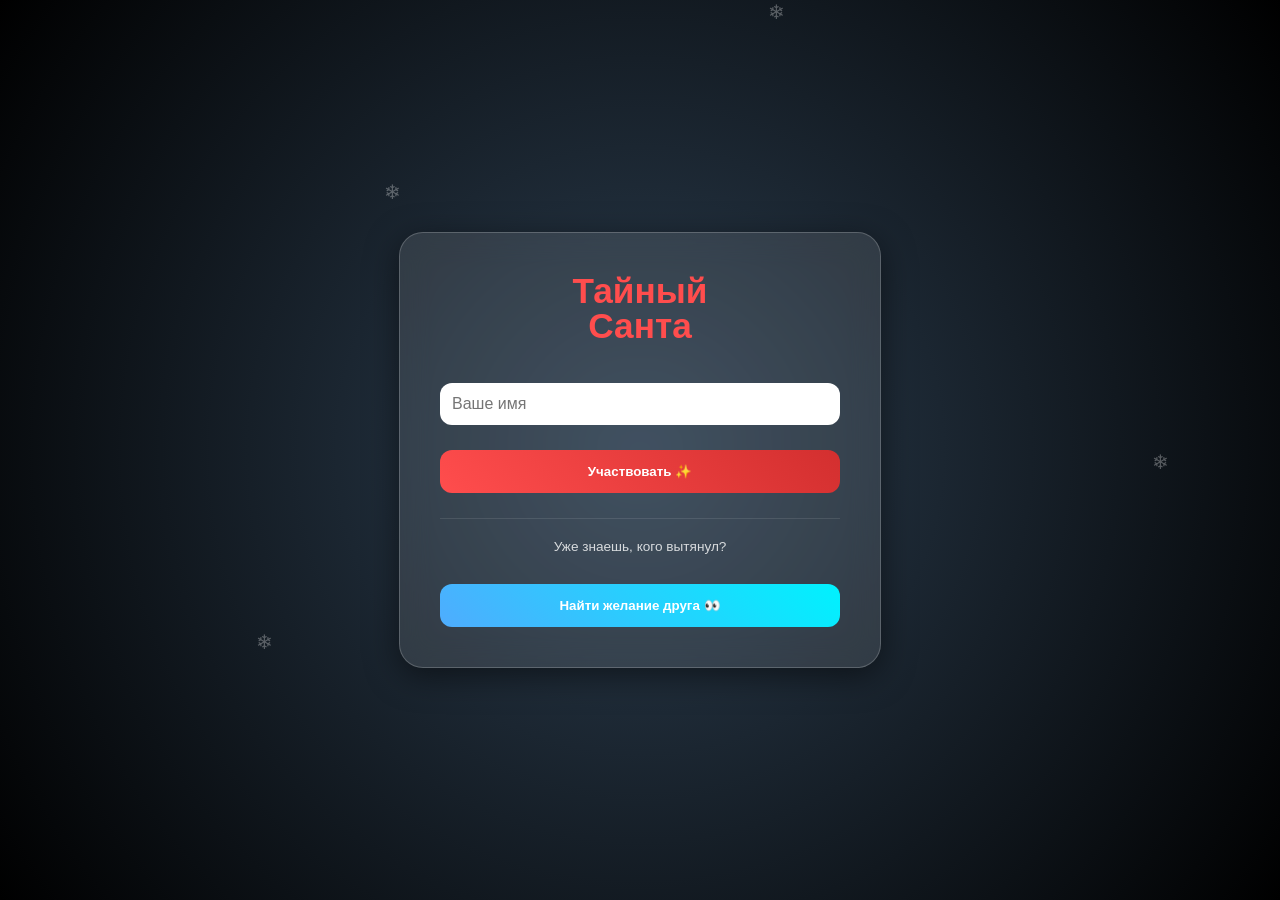
<file: wwwroot/index.html>
<!DOCTYPE html>
<html lang="ru">
<head>
    <meta charset="UTF-8">
    <meta name="viewport" content="width=device-width, initial-scale=1.0">
    <title>Тайный Санта 2026</title>
 
    <link rel="stylesheet" href="style.css">
</head>
<body>
    <div class="card">
        <div class="header-logo">

            <div class="title-wrapper">
                <h1>Тайный<br>Санта</h1>
            </div>
        </div>

        <div id="step1">
            <input type="text" id="userName" placeholder="Ваше имя">
            <button onclick="register()">Участвовать ✨</button>
        </div>

        <div id="step2" class="hidden">
            <p>Привет, <b id="displayMe"></b>!</p>
            <div class="result-box">
                Твой подопечный: <div id="giftFor" class="friend-name">?</div>
            </div>
            <input type="text" id="myWish" placeholder="Твое желание...">
            <button onclick="sendWish()">Сохранить 🎁</button>
        </div>

        <div class="footer-nav">
            <hr>
            <p>Уже знаешь, кого вытянул?</p>
            <button class="secondary" onclick="window.location.href='wish.html'">Найти желание друга 👀</button>
        </div>
    </div>
    <script src="script.js"></script>
</body>
</html>
</file>
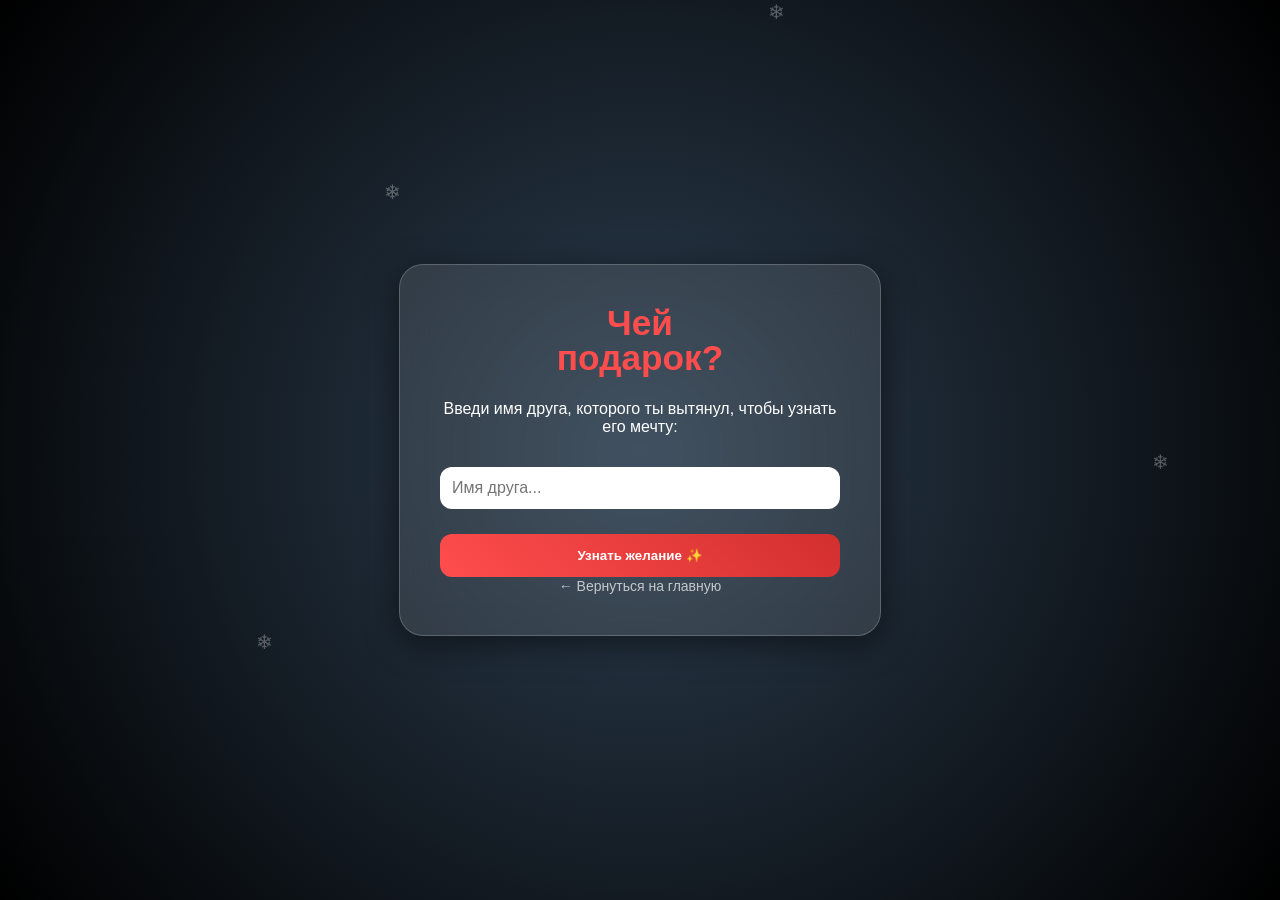
<file: wwwroot/wish.html>
<!DOCTYPE html>
<html lang="ru">
<head>
    <meta charset="UTF-8">
    <meta name="viewport" content="width=device-width, initial-scale=1.0">
    <title>Узнать желание — Тайный Санта</title>
    <link rel="stylesheet" href="style.css">
</head>
<body>
    <div class="card">
        <div class="header-logo">
            
            <h1>Чей<br>подарок?</h1>
        </div>

        <p>Введи имя друга, которого ты вытянул, чтобы узнать его мечту:</p>
        
        <input type="text" id="friendSearch" placeholder="Имя друга...">
        <button onclick="findWish()">Узнать желание ✨</button>
        
        <div id="resultBox" class="result-box hidden">
            <p id="wishText"></p>
        </div>

        <br>
        <a href="index.html" style="color: white; text-decoration: none; font-size: 14px; opacity: 0.7;">← Вернуться на главную</a>
    </div>

    <script>
        async function findWish() {
            const name = document.getElementById('friendSearch').value.trim();
            const resBox = document.getElementById('resultBox');
            const resText = document.getElementById('wishText');

            if (!name) return alert("Введите имя!");

            try {
                const res = await fetch(`/api/santa/wish/${encodeURIComponent(name)}`);
                if (!res.ok) throw new Error();

                const data = await res.json();
                resBox.classList.remove('hidden');
                resText.innerHTML = `<b>${data.name}</b> хочет:<br><span style="color: #ffeb3b; font-size: 1.5rem;">${data.wish}</span>`;
            } catch (err) {
                alert("Участник не найден или желание еще не оставлено.");
                resBox.classList.add('hidden');
            }
        }
    </script>
</body>
</html>
</file>
<file: wwwroot/style.css>
body {
    margin: 0;
    padding: 20px;
    font-family: 'Segoe UI', Roboto, sans-serif;
    background: radial-gradient(circle, #2c3e50 0%, #000000 100%);
    background-attachment: fixed;
    min-height: 100vh;
    display: flex;
    justify-content: center;
    align-items: center;
    overflow-y: auto; /* Листается! */
    color: white;
    box-sizing: border-box;
}

/* Снег */
body::before {
    content: "❄";
    position: fixed;
    top: -10%; left: 10%;
    font-size: 20px; color: white; opacity: 0.3;
    pointer-events: none;
    animation: snow 10s linear infinite;
    text-shadow: 20vw 30vh 0 white, 50vw 10vh 0 white, 80vw 60vh 0 white, 10vw 80vh 0 white;
}

@keyframes snow {
    0% { transform: translateY(0); }
    100% { transform: translateY(110vh); }
}

.card {
    background: rgba(255, 255, 255, 0.1);
    backdrop-filter: blur(15px);
    border: 1px solid rgba(255, 255, 255, 0.2);
    padding: 40px;
    border-radius: 24px;
    box-shadow: 0 8px 32px rgba(0, 0, 0, 0.5);
    width: 100%;
    max-width: 400px;
    text-align: center;
    z-index: 10;
}

/* Стили шапки */
.header-logo { display: flex; justify-content: center; align-items: center; margin-bottom: 25px; }
.santa-icon { width: 80px; margin-right: 15px; }
.gift-icon { width: 70px; margin-left: 10px; }
h1 { font-size: 2.2rem; margin: 0; color: #ff4d4d; line-height: 1; }

input {
    width: 100%; padding: 12px; margin: 15px 0;
    border: none; border-radius: 12px; background: white;
    color: #333; font-size: 16px; box-sizing: border-box;
}

button {
    width: 100%; padding: 14px; margin-top: 10px;
    background: linear-gradient(45deg, #ff4d4d, #d32f2f);
    color: white; border: none; border-radius: 12px;
    cursor: pointer; font-weight: bold; transition: 0.3s;
}
/* Стили для навигации между страницами */
.footer-nav {
    margin-top: 25px;
}

hr {
    border: 0;
    border-top: 1px solid rgba(255, 255, 255, 0.1);
    margin: 20px 0;
}

.footer-nav p {
    font-size: 0.85rem;
    opacity: 0.8;
    margin-bottom: 10px;
}

button:hover { transform: translateY(-2px); }
.secondary { background: linear-gradient(45deg, #4facfe, #00f2fe); margin-top: 20px; }

.result-box { background: rgba(255, 255, 255, 0.1); padding: 20px; border-radius: 15px; margin: 20px 0; }
.friend-name { color: #ffeb3b; font-size: 1.8rem; margin-top: 10px; }
.wish-text { color: #81c784; margin-top: 15px; font-style: italic; }
.hidden { display: none; }
</file>
